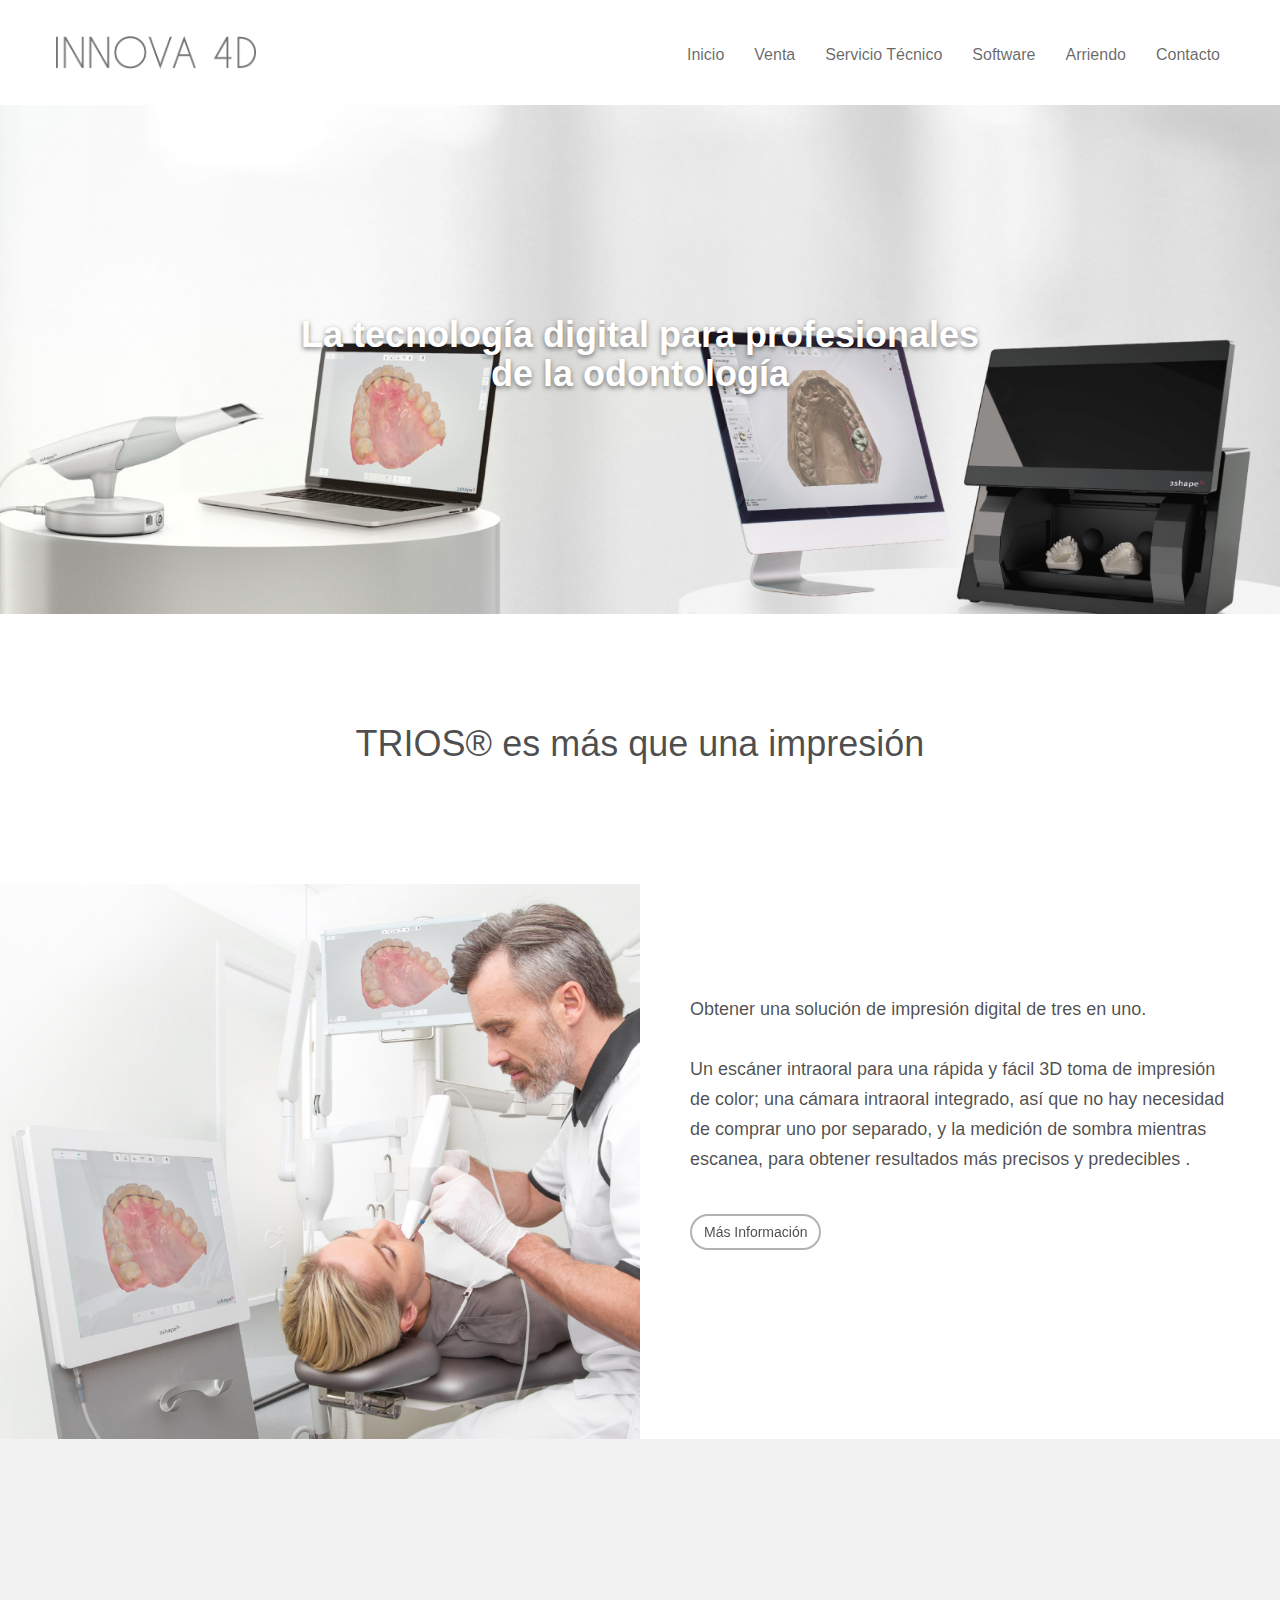
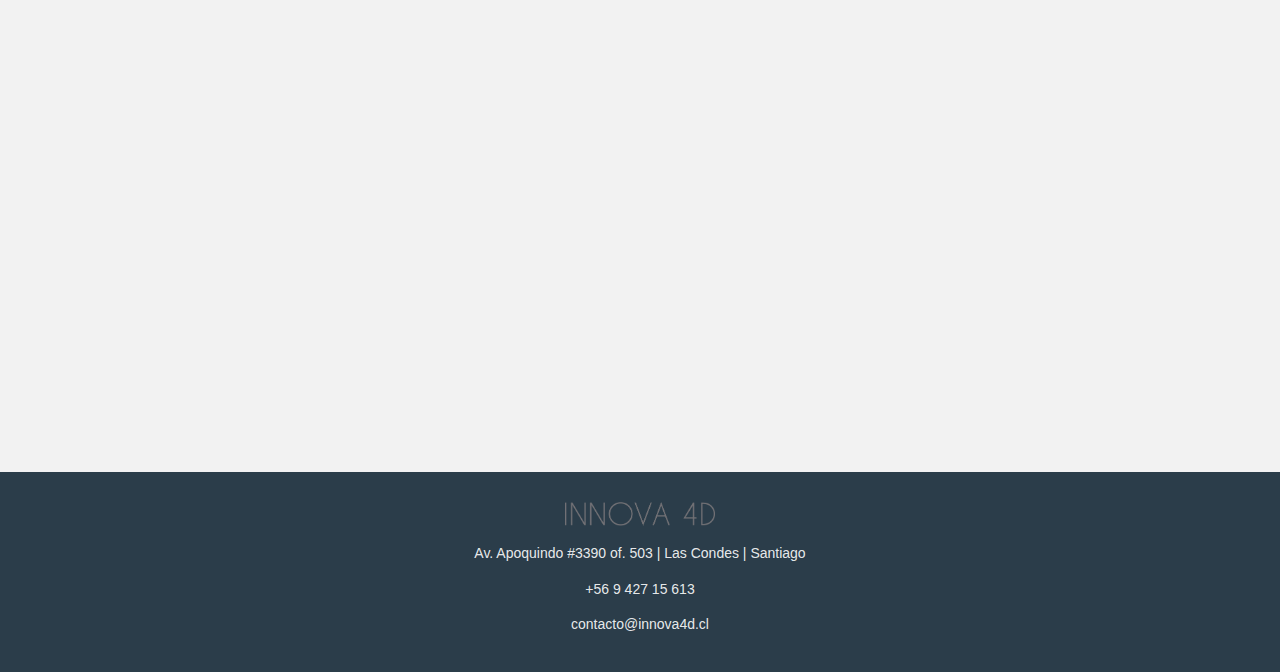
<file: index.html>
<!doctype html>
<html>
<head>
	<meta charset="utf-8">
<meta name="keywords" content="">
<meta name="description" content="">
<meta name="viewport" content="width=device-width, initial-scale=1, user-scalable=0">

<link rel="stylesheet" type="text/css" href="./css/bootstrap.min.css">
<link rel="stylesheet" type="text/css" href="style.css">

<link rel="apple-touch-icon" sizes="57x57" href="./favicons/apple-touch-icon-57x57.png">
<link rel="apple-touch-icon" sizes="60x60" href="./favicons/apple-touch-icon-60x60.png">
<link rel="apple-touch-icon" sizes="72x72" href="./favicons/apple-touch-icon-72x72.png">
<link rel="apple-touch-icon" sizes="76x76" href="./favicons/apple-touch-icon-76x76.png">
<link rel="apple-touch-icon" sizes="114x114" href="./favicons/apple-touch-icon-114x114.png">
<link rel="apple-touch-icon" sizes="120x120" href="./favicons/apple-touch-icon-120x120.png">
<link rel="apple-touch-icon" sizes="144x144" href="./favicons/apple-touch-icon-144x144.png">
<link rel="apple-touch-icon" sizes="152x152" href="./favicons/apple-touch-icon-152x152.png">
<link rel="apple-touch-icon" sizes="180x180" href="./favicons/apple-touch-icon-180x180.png">
<link rel="icon" type="image/png" href="./favicons/favicon-32x32.png" sizes="32x32">
<link rel="icon" type="image/png" href="./favicons/favicon-194x194.png" sizes="194x194">
<link rel="icon" type="image/png" href="./favicons/favicon-96x96.png" sizes="96x96">
<link rel="icon" type="image/png" href="./favicons/android-chrome-192x192.png" sizes="192x192">
<link rel="icon" type="image/png" href="./favicons/favicon-16x16.png" sizes="16x16">
<link rel="manifest" href="./favicons/manifest.json">
<link rel="mask-icon" href="./favicons/safari-pinned-tab.svg" color="#5bbad5">
<link rel="shortcut icon" href="./favicons/favicon.ico">
<meta name="msapplication-TileColor" content="#da532c">
<meta name="msapplication-TileImage" content="./favicons/mstile-144x144.png">
<meta name="msapplication-config" content="./favicons/browserconfig.xml">
<meta name="theme-color" content="#ffffff">

<script src="./js/jquery-2.1.0.min.js"></script>
<script src="./js/bootstrap.min.js"></script>
<script src="./js/blocs.min.js"></script>    <title>Inicio - Innova 4D</title>
</head>
<body>
<!-- Main container -->
<div class="page-container">
    
<!-- Navigation Bloc -->
	<div class="bloc l-bloc bgc-white" id="nav-bloc">
    <div class="container bloc-sm">
        <nav class="navbar row">
            <div class="navbar-header">
                <a class="navbar-brand" href="index.html"><img src="img/innova.png" alt="logo" width="200" /></a>
                <button id="nav-toggle" type="button" class="ui-navbar-toggle navbar-toggle" data-toggle="collapse" data-target=".navbar-1">
                    <span class="sr-only">NAV</span><span class="icon-bar"></span><span class="icon-bar"></span><span class="icon-bar"></span>
                </button>
            </div>
            <div class="collapse navbar-collapse navbar-1">
                <ul class="site-navigation nav navbar-nav">
                    <li>
                        <a href="index.html">Inicio</a>
                    </li>
                    <li>
                        <a href="venta.html">Venta</a>
                    </li>
                    <li>
                        <a href="servicio-tecnico.html">Servicio Técnico</a>
                    </li>
                    <li>
                        <a href="software.html">Software</a>
                    </li>
                    <li>
                        <a href="arriendo.html">Arriendo</a>
                    </li>
                    <li>
                        <a href="contacto.html">Contacto</a>
                    </li>
                </ul>
            </div>
        </nav>
    </div>
</div><!-- Navigation Bloc END -->

<!-- bloc-1 -->
<div class="bloc bgc-white bg-01-55-intro-f-00 d-bloc" id="bloc-1">
	<div class="container bloc-xxl">
		<div class="row">
			<div class="col-sm-12">
				<h1 class="mg-md text-center tc-white lg-shadow">
					<strong>La tecnología digital para profesionales<br /> de la odontología</strong>
				</h1>
			</div>
		</div>
	</div>
</div>
<!-- bloc-1 END -->

<!-- bloc-2 -->
<div class="bloc l-bloc bgc-white" id="bloc-2">
	<div class="container bloc-lg">
		<div class="row">
			<div class="col-sm-12">
				<h1 class="mg-md text-center">
					TRIOS® es más que una impresión
				</h1>
			</div>
		</div>
	</div>
</div>
<!-- bloc-2 END -->

<!-- Bloc Group -->
<div class='bloc-group'>

<!-- bloc-3 -->
<div class="bloc bgc-white bloc-tile-2 bg-Intro-A-02 d-bloc" id="bloc-3">
	<div class="container bloc-lg">
		<div class="row">
			<div class="col-sm-12">
				<span class="empty-column"></span>
			</div>
		</div>
	</div>
</div>
<!-- bloc-3 END -->

<!-- bloc-4 -->
<div class="bloc l-bloc bgc-white bloc-tile-2" id="bloc-4">
	<div class="container bloc-lg">
		<div class="row">
			<div class="col-sm-12">
				<h4 class="mg-lg">
					Obtener una solución de impresión digital de tres en uno.<br /><br />Un escáner intraoral para una rápida y fácil 3D toma de impresión de color; una cámara intraoral integrado, así que no hay necesidad de comprar uno por separado, y la medición de sombra mientras escanea, para obtener resultados más precisos y predecibles .
				</h4>
				<a href="http://www.3shape.com/" target="_blank" class="btn btn-wire btn-rd wire-btn-outer-space hvr-grow">Más Información</a>
			</div>
		</div>
	</div>
</div>
<!-- bloc-4 END -->
</div>
<!-- Bloc Group END -->

<!-- bloc-5 -->
<div class="bloc bgc-anti-flash-white l-bloc" id="bloc-5">
	<div class="container bloc-lg">
		<div class="row">
			<div class="col-xs-12 col-md-8 col-md-offset-2">
				<div class="embed-responsive embed-responsive-16by9">
					<iframe class="embed-responsive-item" src="https://www.youtube.com/embed/0rFdh7n8Whw" frameborder="0">
					</iframe>
				</div>
			</div>
		</div>
	</div>
</div>
<!-- bloc-5 END -->

<!-- Footer - bloc-17 -->
	<div class="bloc bgc-charcoal d-bloc" id="bloc-17">
    <div class="container bloc-sm">
        <div class="row">
            <div class="col-sm-12">
                <img src="img/innova.png" class="img-responsive center-block mg-md" width="150" />
                <h5 class="mg-md text-center">
                    Av. Apoquindo #3390 of. 503 | Las Condes | Santiago
                </h5>
                <h5 class="mg-md text-center">
                    +56 9 427 15 613
                </h5>
                <h5 class="mg-md text-center">
                    contacto@innova4d.cl
                </h5>
            </div>
        </div>
    </div>
</div><!-- Footer - bloc-17 END -->
</div>
<!-- Main container END -->

</body>
    
<!-- Google Analytics -->

<!-- Google Analytics END -->

</html>
</file>
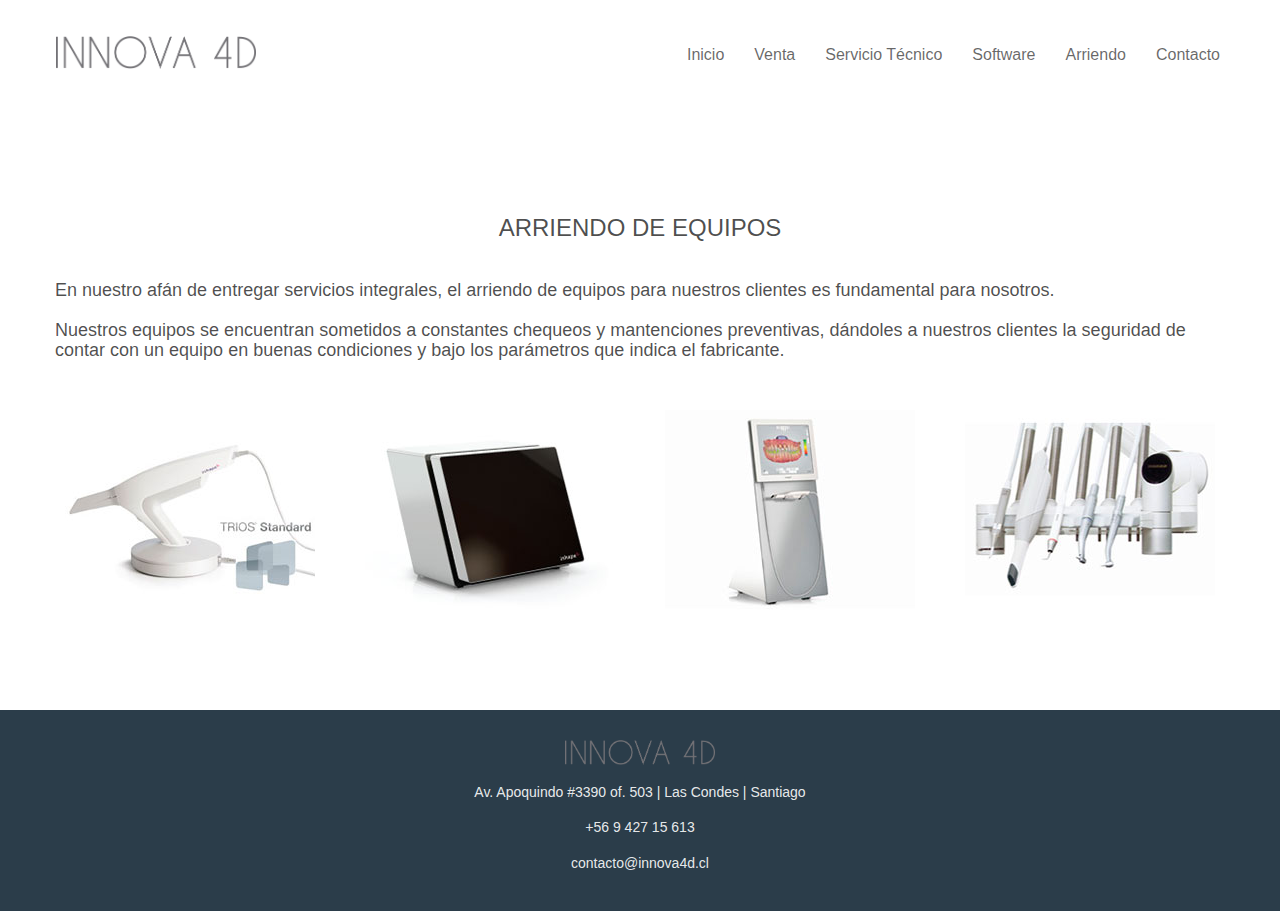
<file: arriendo.html>
<!doctype html>
<html>
<head>
    <meta charset="utf-8">
<meta name="keywords" content="">
<meta name="description" content="">
<meta name="viewport" content="width=device-width, initial-scale=1, user-scalable=0">

<link rel="stylesheet" type="text/css" href="./css/bootstrap.min.css">
<link rel="stylesheet" type="text/css" href="style.css">

<link rel="apple-touch-icon" sizes="57x57" href="./favicons/apple-touch-icon-57x57.png">
<link rel="apple-touch-icon" sizes="60x60" href="./favicons/apple-touch-icon-60x60.png">
<link rel="apple-touch-icon" sizes="72x72" href="./favicons/apple-touch-icon-72x72.png">
<link rel="apple-touch-icon" sizes="76x76" href="./favicons/apple-touch-icon-76x76.png">
<link rel="apple-touch-icon" sizes="114x114" href="./favicons/apple-touch-icon-114x114.png">
<link rel="apple-touch-icon" sizes="120x120" href="./favicons/apple-touch-icon-120x120.png">
<link rel="apple-touch-icon" sizes="144x144" href="./favicons/apple-touch-icon-144x144.png">
<link rel="apple-touch-icon" sizes="152x152" href="./favicons/apple-touch-icon-152x152.png">
<link rel="apple-touch-icon" sizes="180x180" href="./favicons/apple-touch-icon-180x180.png">
<link rel="icon" type="image/png" href="./favicons/favicon-32x32.png" sizes="32x32">
<link rel="icon" type="image/png" href="./favicons/favicon-194x194.png" sizes="194x194">
<link rel="icon" type="image/png" href="./favicons/favicon-96x96.png" sizes="96x96">
<link rel="icon" type="image/png" href="./favicons/android-chrome-192x192.png" sizes="192x192">
<link rel="icon" type="image/png" href="./favicons/favicon-16x16.png" sizes="16x16">
<link rel="manifest" href="./favicons/manifest.json">
<link rel="mask-icon" href="./favicons/safari-pinned-tab.svg" color="#5bbad5">
<link rel="shortcut icon" href="./favicons/favicon.ico">
<meta name="msapplication-TileColor" content="#da532c">
<meta name="msapplication-TileImage" content="./favicons/mstile-144x144.png">
<meta name="msapplication-config" content="./favicons/browserconfig.xml">
<meta name="theme-color" content="#ffffff">

<script src="./js/jquery-2.1.0.min.js"></script>
<script src="./js/bootstrap.min.js"></script>
<script src="./js/blocs.min.js"></script>    <title>Arriendo - Innova 4D</title>
</head>
<body>
<!-- Main container -->
<div class="page-container">
    
<!-- Navigation Bloc -->
	<div class="bloc l-bloc bgc-white" id="nav-bloc">
    <div class="container bloc-sm">
        <nav class="navbar row">
            <div class="navbar-header">
                <a class="navbar-brand" href="index.html"><img src="img/innova.png" alt="logo" width="200" /></a>
                <button id="nav-toggle" type="button" class="ui-navbar-toggle navbar-toggle" data-toggle="collapse" data-target=".navbar-1">
                    <span class="sr-only">NAV</span><span class="icon-bar"></span><span class="icon-bar"></span><span class="icon-bar"></span>
                </button>
            </div>
            <div class="collapse navbar-collapse navbar-1">
                <ul class="site-navigation nav navbar-nav">
                    <li>
                        <a href="index.html">Inicio</a>
                    </li>
                    <li>
                        <a href="venta.html">Venta</a>
                    </li>
                    <li>
                        <a href="servicio-tecnico.html">Servicio Técnico</a>
                    </li>
                    <li>
                        <a href="software.html">Software</a>
                    </li>
                    <li>
                        <a href="arriendo.html">Arriendo</a>
                    </li>
                    <li>
                        <a href="contacto.html">Contacto</a>
                    </li>
                </ul>
            </div>
        </nav>
    </div>
</div><!-- Navigation Bloc END -->

<!-- bloc-17 -->
<div class="bloc l-bloc bgc-white" id="bloc-17">
	<div class="container bloc-lg">
		<div class="row">
			<div class="col-sm-12">
				<h3 class="mg-lg text-center">
					ARRIENDO DE EQUIPOS
				</h3>
				<h4 class="mg-md text-left">
					En nuestro afán de entregar servicios integrales, el arriendo de equipos para nuestros clientes es fundamental para nosotros.<br /><br />
					Nuestros equipos se encuentran sometidos a constantes chequeos y mantenciones preventivas, dándoles a nuestros clientes la seguridad de contar con un equipo en buenas condiciones y bajo los parámetros que indica el fabricante.
				</h4>
			</div>
		</div>
		<div class="row voffset">
			<div class="col-sm-3">
				<img class="img-responsive center-block img-frame" src="img/arr_2.jpg" />
			</div>
			<div class="col-sm-3">
				<img class="img-responsive center-block img-frame" src="img/arr_1.jpg" />
			</div>
			<div class="col-sm-3">
				<img class="img-responsive center-block img-frame" src="img/arr_3.jpg" />
			</div>
			<div class="col-sm-3">
				<img class="img-responsive center-block img-frame" src="img/arr_4.jpg" />
			</div>
		</div>
	</div>
</div>
<!-- bloc-17 END -->

<!-- Footer - bloc-17 -->
	<div class="bloc bgc-charcoal d-bloc" id="bloc-17">
    <div class="container bloc-sm">
        <div class="row">
            <div class="col-sm-12">
                <img src="img/innova.png" class="img-responsive center-block mg-md" width="150" />
                <h5 class="mg-md text-center">
                    Av. Apoquindo #3390 of. 503 | Las Condes | Santiago
                </h5>
                <h5 class="mg-md text-center">
                    +56 9 427 15 613
                </h5>
                <h5 class="mg-md text-center">
                    contacto@innova4d.cl
                </h5>
            </div>
        </div>
    </div>
</div><!-- Footer - bloc-17 END -->
</div>
<!-- Main container END -->

</body>
    
<!-- Google Analytics -->

<!-- Google Analytics END -->

</html>
</file>
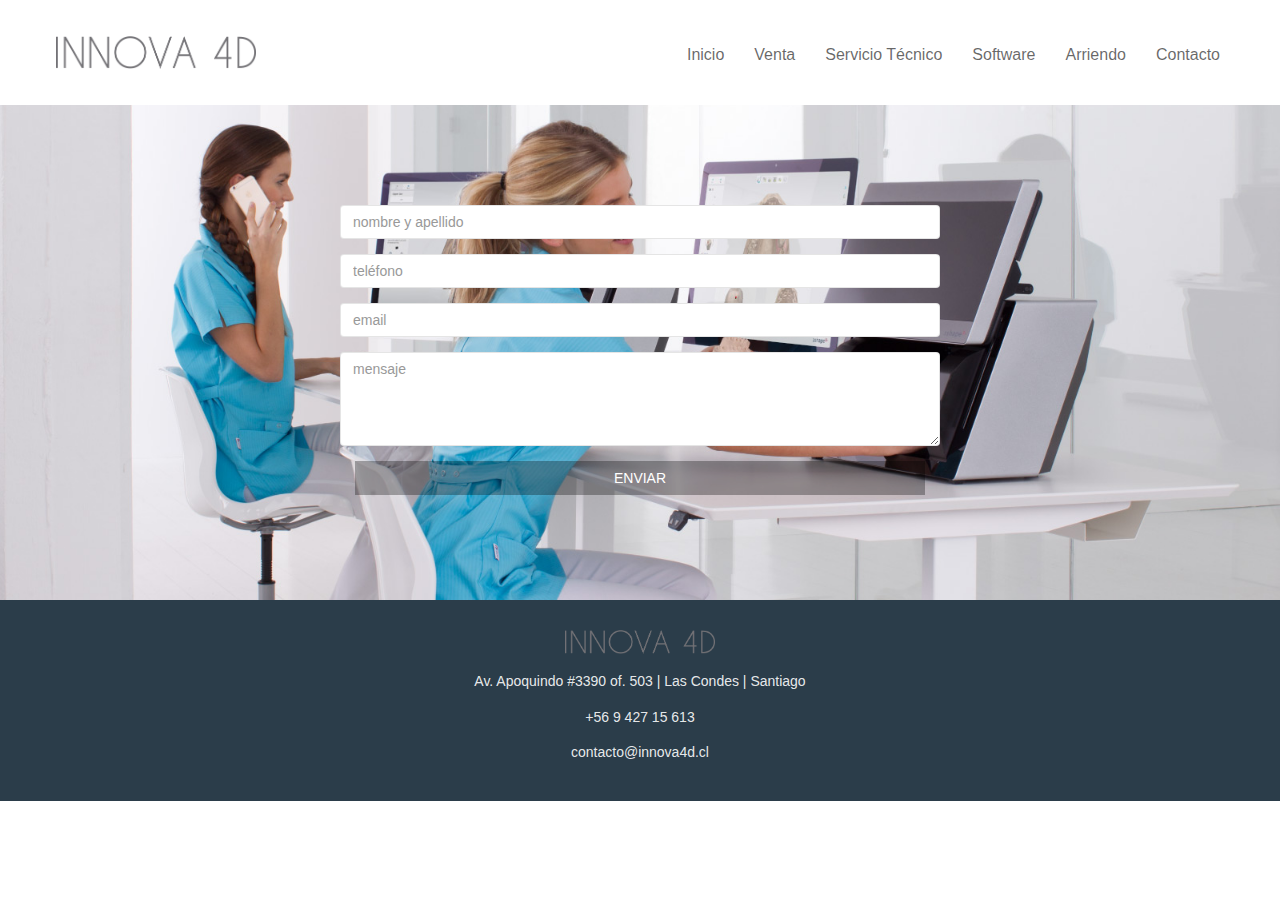
<file: contacto.html>
<!doctype html>
<html>
<head>
    <meta charset="utf-8">
    <meta name="keywords" content="">
    <meta name="description" content="">
    <meta name="viewport" content="width=device-width, initial-scale=1, user-scalable=0">

    <link rel="stylesheet" type="text/css" href="./css/bootstrap.min.css">
    <link rel="stylesheet" type="text/css" href="style.css">

    <link rel="apple-touch-icon" sizes="57x57" href="./favicons/apple-touch-icon-57x57.png">
    <link rel="apple-touch-icon" sizes="60x60" href="./favicons/apple-touch-icon-60x60.png">
    <link rel="apple-touch-icon" sizes="72x72" href="./favicons/apple-touch-icon-72x72.png">
    <link rel="apple-touch-icon" sizes="76x76" href="./favicons/apple-touch-icon-76x76.png">
    <link rel="apple-touch-icon" sizes="114x114" href="./favicons/apple-touch-icon-114x114.png">
    <link rel="apple-touch-icon" sizes="120x120" href="./favicons/apple-touch-icon-120x120.png">
    <link rel="apple-touch-icon" sizes="144x144" href="./favicons/apple-touch-icon-144x144.png">
    <link rel="apple-touch-icon" sizes="152x152" href="./favicons/apple-touch-icon-152x152.png">
    <link rel="apple-touch-icon" sizes="180x180" href="./favicons/apple-touch-icon-180x180.png">
    <link rel="icon" type="image/png" href="./favicons/favicon-32x32.png" sizes="32x32">
    <link rel="icon" type="image/png" href="./favicons/favicon-194x194.png" sizes="194x194">
    <link rel="icon" type="image/png" href="./favicons/favicon-96x96.png" sizes="96x96">
    <link rel="icon" type="image/png" href="./favicons/android-chrome-192x192.png" sizes="192x192">
    <link rel="icon" type="image/png" href="./favicons/favicon-16x16.png" sizes="16x16">
    <link rel="manifest" href="./favicons/manifest.json">
    <link rel="mask-icon" href="./favicons/safari-pinned-tab.svg" color="#5bbad5">
    <link rel="shortcut icon" href="./favicons/favicon.ico">
    <meta name="msapplication-TileColor" content="#da532c">
    <meta name="msapplication-TileImage" content="./favicons/mstile-144x144.png">
    <meta name="msapplication-config" content="./favicons/browserconfig.xml">
    <meta name="theme-color" content="#ffffff">

    <script src="./js/jquery-2.1.0.min.js"></script>
    <script src="./js/bootstrap.min.js"></script>
    <script src="./js/blocs.min.js"></script>
    <title>Contacto - Innova 4D</title>
</head>
<body>
<!-- Main container -->
<div class="page-container">

    <!-- Navigation Bloc -->
    <div class="bloc l-bloc bgc-white" id="nav-bloc">
        <div class="container bloc-sm">
            <nav class="navbar row">
                <div class="navbar-header">
                    <a class="navbar-brand" href="index.html"><img src="img/innova.png" alt="logo" width="200"/></a>
                    <button id="nav-toggle" type="button" class="ui-navbar-toggle navbar-toggle" data-toggle="collapse"
                            data-target=".navbar-1">
                        <span class="sr-only">NAV</span><span class="icon-bar"></span><span
                            class="icon-bar"></span><span class="icon-bar"></span>
                    </button>
                </div>
                <div class="collapse navbar-collapse navbar-1">
                    <ul class="site-navigation nav navbar-nav">
                        <li>
                            <a href="index.html">Inicio</a>
                        </li>
                        <li>
                            <a href="venta.html">Venta</a>
                        </li>
                        <li>
                            <a href="servicio-tecnico.html">Servicio Técnico</a>
                        </li>
                        <li>
                            <a href="software.html">Software</a>
                        </li>
                        <li>
                            <a href="arriendo.html">Arriendo</a>
                        </li>
                        <li>
                            <a href="contacto.html">Contacto</a>
                        </li>
                    </ul>
                </div>
            </nav>
        </div>
    </div><!-- Navigation Bloc END -->

    <!-- bloc-16 -->
    <div class="bloc bgc-white bg-Intro-D-05 d-bloc" id="bloc-16">
        <div class="container bloc-lg">
            <div class="row">
                <div class="col-sm-12 col-md-6 col-md-offset-3">
                    <form id="form-1" class="form-horizontal" name="commentform" method="post" action="contacto.php">
                        <div class="form-group">

                            <input id="nombre" name="nombre" class="form-control" required placeholder="nombre y apellido"/>
                        </div>
                        <div class="form-group">

                            <input id="telefono" name="telefono" class="form-control" required placeholder="teléfono "/>
                        </div>
                        <div class="form-group">

                            <input id="email" name="email" class="form-control" type="email" required placeholder="email"/>
                        </div>
                        <div class="form-group">

                            <textarea id="mensaje" name="mensaje" class="form-control" rows="4" cols="50" required
                                      placeholder="mensaje"></textarea>
                        </div>
                        <button id="send_btn" class="bloc-button btn btn-d btn-block btn-sq" type="submit">
                            ENVIAR
                        </button>
                    </form>
                </div>
            </div>
        </div>
    </div>
    <!-- bloc-16 END -->

    <!-- Footer - bloc-17 -->
    <div class="bloc bgc-charcoal d-bloc" id="bloc-17">
        <div class="container bloc-sm">
            <div class="row">
                <div class="col-sm-12">
                    <img src="img/innova.png" class="img-responsive center-block mg-md" width="150"/>
                    <h5 class="mg-md text-center">
                        Av. Apoquindo #3390 of. 503 | Las Condes | Santiago
                    </h5>
                    <h5 class="mg-md text-center">
                        +56 9 427 15 613
                    </h5>
                    <h5 class="mg-md text-center">
                        contacto@innova4d.cl
                    </h5>
                </div>
            </div>
        </div>
    </div><!-- Footer - bloc-17 END -->
</div>
<!-- Main container END -->

</body>
<script>
    $('#send_btn').popover({content: 'Gracias'},'click');
</script>

<!-- Google Analytics -->

<!-- Google Analytics END -->

</html>
</file>
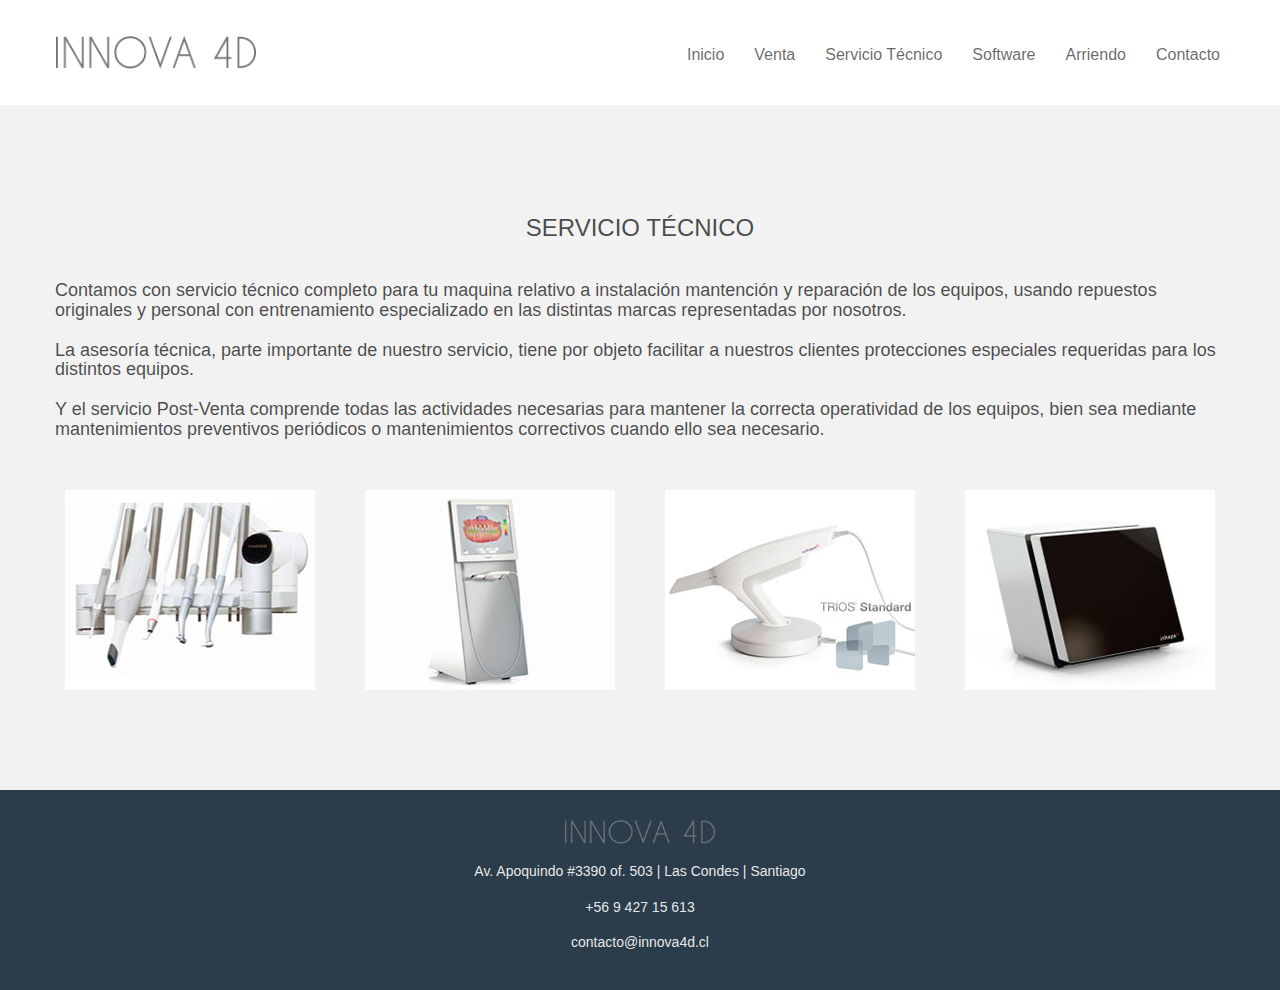
<file: servicio-tecnico.html>
<!doctype html>
<html>
<head>
    <meta charset="utf-8">
<meta name="keywords" content="">
<meta name="description" content="">
<meta name="viewport" content="width=device-width, initial-scale=1, user-scalable=0">

<link rel="stylesheet" type="text/css" href="./css/bootstrap.min.css">
<link rel="stylesheet" type="text/css" href="style.css">

<link rel="apple-touch-icon" sizes="57x57" href="./favicons/apple-touch-icon-57x57.png">
<link rel="apple-touch-icon" sizes="60x60" href="./favicons/apple-touch-icon-60x60.png">
<link rel="apple-touch-icon" sizes="72x72" href="./favicons/apple-touch-icon-72x72.png">
<link rel="apple-touch-icon" sizes="76x76" href="./favicons/apple-touch-icon-76x76.png">
<link rel="apple-touch-icon" sizes="114x114" href="./favicons/apple-touch-icon-114x114.png">
<link rel="apple-touch-icon" sizes="120x120" href="./favicons/apple-touch-icon-120x120.png">
<link rel="apple-touch-icon" sizes="144x144" href="./favicons/apple-touch-icon-144x144.png">
<link rel="apple-touch-icon" sizes="152x152" href="./favicons/apple-touch-icon-152x152.png">
<link rel="apple-touch-icon" sizes="180x180" href="./favicons/apple-touch-icon-180x180.png">
<link rel="icon" type="image/png" href="./favicons/favicon-32x32.png" sizes="32x32">
<link rel="icon" type="image/png" href="./favicons/favicon-194x194.png" sizes="194x194">
<link rel="icon" type="image/png" href="./favicons/favicon-96x96.png" sizes="96x96">
<link rel="icon" type="image/png" href="./favicons/android-chrome-192x192.png" sizes="192x192">
<link rel="icon" type="image/png" href="./favicons/favicon-16x16.png" sizes="16x16">
<link rel="manifest" href="./favicons/manifest.json">
<link rel="mask-icon" href="./favicons/safari-pinned-tab.svg" color="#5bbad5">
<link rel="shortcut icon" href="./favicons/favicon.ico">
<meta name="msapplication-TileColor" content="#da532c">
<meta name="msapplication-TileImage" content="./favicons/mstile-144x144.png">
<meta name="msapplication-config" content="./favicons/browserconfig.xml">
<meta name="theme-color" content="#ffffff">

<script src="./js/jquery-2.1.0.min.js"></script>
<script src="./js/bootstrap.min.js"></script>
<script src="./js/blocs.min.js"></script>    
    <title>Servicio Técnico - Innova 4D</title>
</head>
<body>
<!-- Main container -->
<div class="page-container">
    
<!-- Navigation Bloc -->
	<div class="bloc l-bloc bgc-white" id="nav-bloc">
    <div class="container bloc-sm">
        <nav class="navbar row">
            <div class="navbar-header">
                <a class="navbar-brand" href="index.html"><img src="img/innova.png" alt="logo" width="200" /></a>
                <button id="nav-toggle" type="button" class="ui-navbar-toggle navbar-toggle" data-toggle="collapse" data-target=".navbar-1">
                    <span class="sr-only">NAV</span><span class="icon-bar"></span><span class="icon-bar"></span><span class="icon-bar"></span>
                </button>
            </div>
            <div class="collapse navbar-collapse navbar-1">
                <ul class="site-navigation nav navbar-nav">
                    <li>
                        <a href="index.html">Inicio</a>
                    </li>
                    <li>
                        <a href="venta.html">Venta</a>
                    </li>
                    <li>
                        <a href="servicio-tecnico.html">Servicio Técnico</a>
                    </li>
                    <li>
                        <a href="software.html">Software</a>
                    </li>
                    <li>
                        <a href="arriendo.html">Arriendo</a>
                    </li>
                    <li>
                        <a href="contacto.html">Contacto</a>
                    </li>
                </ul>
            </div>
        </nav>
    </div>
</div><!-- Navigation Bloc END -->

<!-- bloc-11 -->
<div class="bloc l-bloc bgc-anti-flash-white" id="bloc-11">
	<div class="container bloc-lg">
		<div class="row">
			<div class="col-sm-12">
				<h3 class="mg-lg text-center">
					SERVICIO TÉCNICO
				</h3>
				<h4 class="mg-md">
					Contamos con servicio técnico completo para tu maquina relativo a instalación mantención y reparación de los equipos, usando repuestos originales y personal con entrenamiento especializado en las distintas marcas representadas por nosotros.<br /><br />
					La asesoría técnica, parte importante de nuestro servicio, tiene por objeto facilitar a nuestros clientes protecciones especiales requeridas para los distintos equipos.<br /><br />
					Y el servicio Post-Venta comprende todas las actividades necesarias para mantener la correcta operatividad de los equipos, bien sea mediante mantenimientos preventivos periódicos o mantenimientos correctivos cuando ello sea necesario.
				</h4>
			</div>
		</div>
		<div class="row voffset">
			<div class="col-sm-3">
				<img class="img-responsive center-block img-frame" src="img/arr_4.jpg" />
			</div>
			<div class="col-sm-3">
				<img class="img-responsive center-block img-frame" src="img/arr_3.jpg" />
			</div>
			<div class="col-sm-3">
				<img class="img-responsive center-block img-frame" src="img/arr_2.jpg" />
			</div>
			<div class="col-sm-3">
				<img class="img-responsive center-block img-frame" src="img/arr_1.jpg" />
			</div>
		</div>
	</div>
</div>
<!-- bloc-11 END -->

<!-- Footer - bloc-17 -->
	<div class="bloc bgc-charcoal d-bloc" id="bloc-17">
    <div class="container bloc-sm">
        <div class="row">
            <div class="col-sm-12">
                <img src="img/innova.png" class="img-responsive center-block mg-md" width="150" />
                <h5 class="mg-md text-center">
                    Av. Apoquindo #3390 of. 503 | Las Condes | Santiago
                </h5>
                <h5 class="mg-md text-center">
                    +56 9 427 15 613
                </h5>
                <h5 class="mg-md text-center">
                    contacto@innova4d.cl
                </h5>
            </div>
        </div>
    </div>
</div><!-- Footer - bloc-17 END -->
</div>
<!-- Main container END -->

</body>
    
<!-- Google Analytics -->

<!-- Google Analytics END -->

</html>
</file>
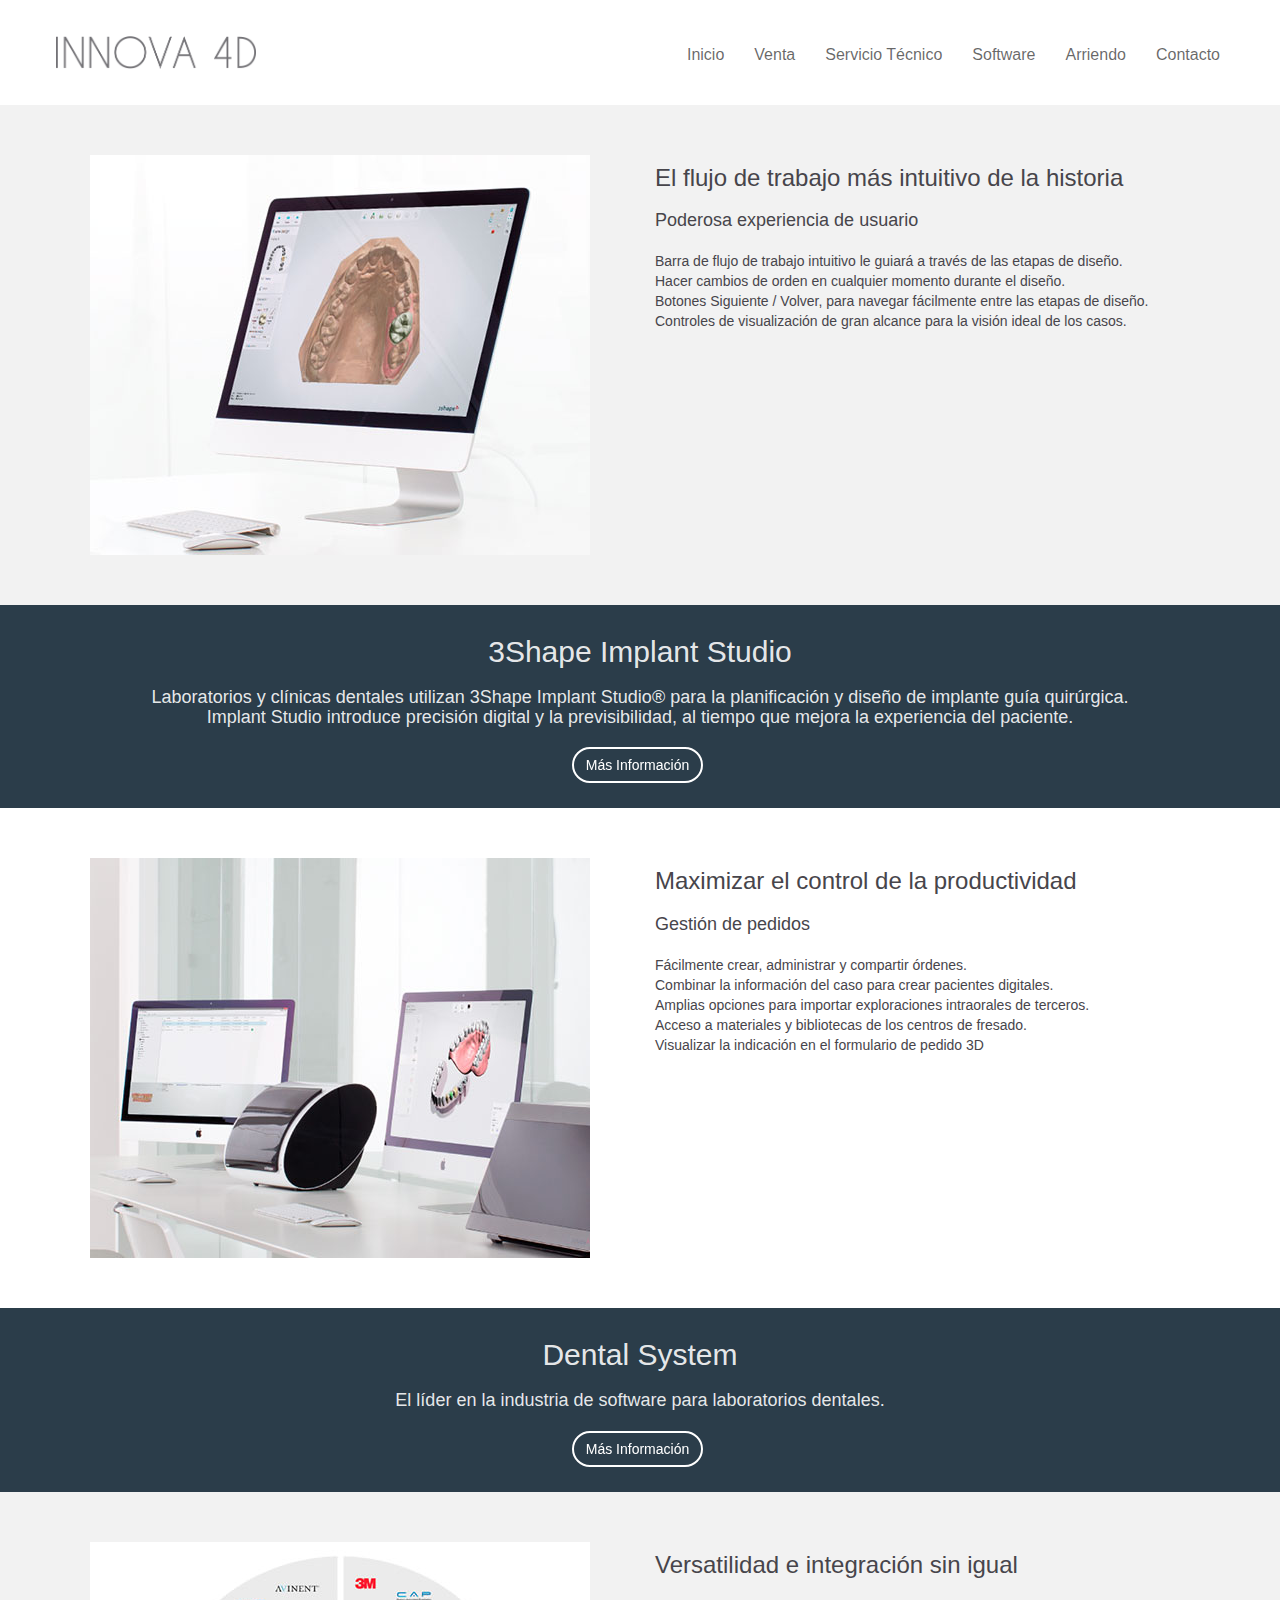
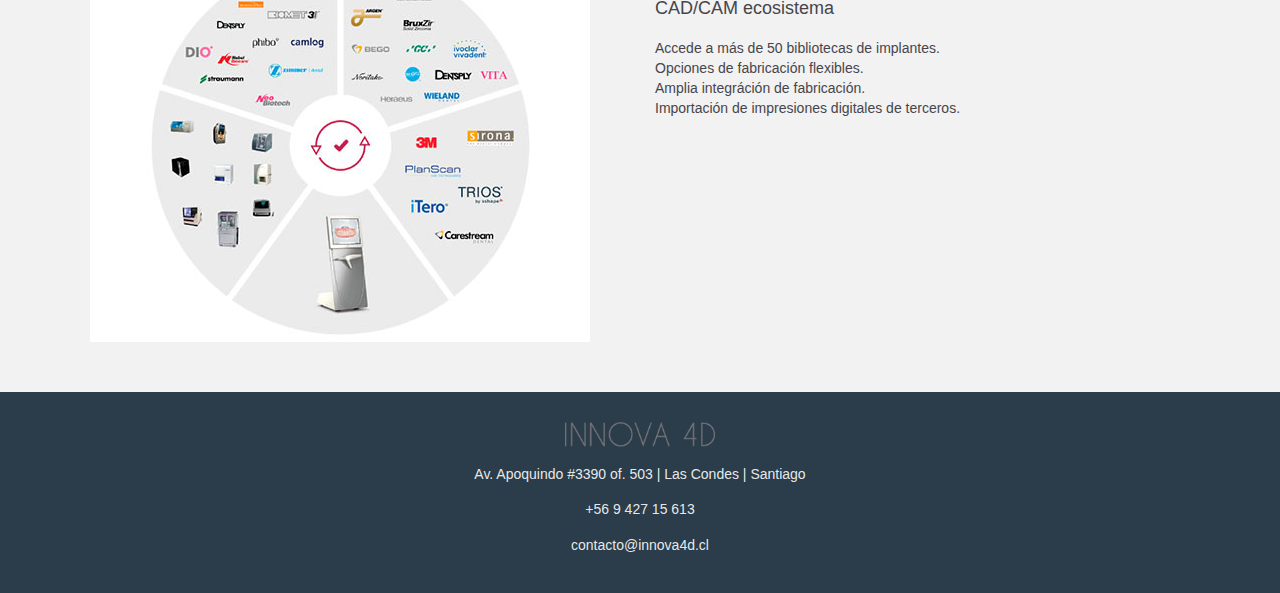
<file: software.html>
<!doctype html>
<html>
<head>
    <meta charset="utf-8">
<meta name="keywords" content="">
<meta name="description" content="">
<meta name="viewport" content="width=device-width, initial-scale=1, user-scalable=0">

<link rel="stylesheet" type="text/css" href="./css/bootstrap.min.css">
<link rel="stylesheet" type="text/css" href="style.css">

<link rel="apple-touch-icon" sizes="57x57" href="./favicons/apple-touch-icon-57x57.png">
<link rel="apple-touch-icon" sizes="60x60" href="./favicons/apple-touch-icon-60x60.png">
<link rel="apple-touch-icon" sizes="72x72" href="./favicons/apple-touch-icon-72x72.png">
<link rel="apple-touch-icon" sizes="76x76" href="./favicons/apple-touch-icon-76x76.png">
<link rel="apple-touch-icon" sizes="114x114" href="./favicons/apple-touch-icon-114x114.png">
<link rel="apple-touch-icon" sizes="120x120" href="./favicons/apple-touch-icon-120x120.png">
<link rel="apple-touch-icon" sizes="144x144" href="./favicons/apple-touch-icon-144x144.png">
<link rel="apple-touch-icon" sizes="152x152" href="./favicons/apple-touch-icon-152x152.png">
<link rel="apple-touch-icon" sizes="180x180" href="./favicons/apple-touch-icon-180x180.png">
<link rel="icon" type="image/png" href="./favicons/favicon-32x32.png" sizes="32x32">
<link rel="icon" type="image/png" href="./favicons/favicon-194x194.png" sizes="194x194">
<link rel="icon" type="image/png" href="./favicons/favicon-96x96.png" sizes="96x96">
<link rel="icon" type="image/png" href="./favicons/android-chrome-192x192.png" sizes="192x192">
<link rel="icon" type="image/png" href="./favicons/favicon-16x16.png" sizes="16x16">
<link rel="manifest" href="./favicons/manifest.json">
<link rel="mask-icon" href="./favicons/safari-pinned-tab.svg" color="#5bbad5">
<link rel="shortcut icon" href="./favicons/favicon.ico">
<meta name="msapplication-TileColor" content="#da532c">
<meta name="msapplication-TileImage" content="./favicons/mstile-144x144.png">
<meta name="msapplication-config" content="./favicons/browserconfig.xml">
<meta name="theme-color" content="#ffffff">

<script src="./js/jquery-2.1.0.min.js"></script>
<script src="./js/bootstrap.min.js"></script>
<script src="./js/blocs.min.js"></script>    <title>Software - Innova 4D</title>
</head>
<body>
<!-- Main container -->
<div class="page-container">
    
<!-- Navigation Bloc -->
	<div class="bloc l-bloc bgc-white" id="nav-bloc">
    <div class="container bloc-sm">
        <nav class="navbar row">
            <div class="navbar-header">
                <a class="navbar-brand" href="index.html"><img src="img/innova.png" alt="logo" width="200" /></a>
                <button id="nav-toggle" type="button" class="ui-navbar-toggle navbar-toggle" data-toggle="collapse" data-target=".navbar-1">
                    <span class="sr-only">NAV</span><span class="icon-bar"></span><span class="icon-bar"></span><span class="icon-bar"></span>
                </button>
            </div>
            <div class="collapse navbar-collapse navbar-1">
                <ul class="site-navigation nav navbar-nav">
                    <li>
                        <a href="index.html">Inicio</a>
                    </li>
                    <li>
                        <a href="venta.html">Venta</a>
                    </li>
                    <li>
                        <a href="servicio-tecnico.html">Servicio Técnico</a>
                    </li>
                    <li>
                        <a href="software.html">Software</a>
                    </li>
                    <li>
                        <a href="arriendo.html">Arriendo</a>
                    </li>
                    <li>
                        <a href="contacto.html">Contacto</a>
                    </li>
                </ul>
            </div>
        </nav>
    </div>
</div><!-- Navigation Bloc END -->

<!-- bloc-11 -->
<div class="bloc bgc-anti-flash-white d-bloc tc-outer-space" id="bloc-11">
	<div class="container bloc-md">
		<div class="row">
			<div class="col-sm-6">
				<img src="img/software_1.jpg" class="img-responsive center-block" width="500" />
			</div>
			<div class="col-sm-6">
				<h3 class="mg-md tc-outer-space">
					El flujo de trabajo más intuitivo de la historia
				</h3>
				<h4 class="mg-md tc-outer-space">
					Poderosa experiencia de usuario
				</h4>
				<p>
					Barra de flujo de trabajo intuitivo le guiará a través de las etapas de diseño.<br />Hacer cambios de orden en cualquier momento durante el diseño.<br />Botones Siguiente / Volver, para navegar fácilmente entre las etapas de diseño.<br />Controles de visualización de gran alcance para la visión ideal de los casos.<br />
				</p>
				
			</div>
		</div>
	</div>
</div>
<!-- bloc-11 END -->

<!-- bloc-12 -->
<div class="bloc bgc-charcoal d-bloc" id="bloc-12">
	<div class="container bloc-sm">
		<div class="row">
			<div class="col-sm-12">
				<h2 class="mg-md text-center">
					3Shape Implant Studio
				</h2>
				<h4 class="mg-md text-center">
					Laboratorios y clínicas dentales utilizan 3Shape Implant Studio® para la planificación y diseño de implante guía quirúrgica.<br />Implant Studio introduce precisión digital y la previsibilidad, al tiempo que mejora la experiencia del paciente.
				</h4>
				<div class="text-center">
					<a href="http://www.3shape.com/new+products/implant+studio/cad+software" target="_blank" class="btn btn-wire btn-rd wire-btn-outer-space hvr-grow">Más Información</a>
				</div>
			</div>
		</div>
	</div>
</div>
<!-- bloc-12 END -->

<!-- bloc-13 -->
<div class="bloc l-bloc bgc-white tc-outer-space" id="bloc-13">
	<div class="container bloc-md">
		<div class="row">
			<div class="col-sm-6">
				<img src="img/software_2.jpg" class="img-responsive center-block" width="500" />
			</div>
			<div class="col-sm-6">
				<h3 class="mg-md tc-outer-space">
					Maximizar el control de la productividad
				</h3>
				<h4 class="mg-md tc-outer-space">
					Gestión de pedidos
				</h4>
				<p>
					Fácilmente crear, administrar y compartir órdenes.<br />Combinar la información del caso para crear pacientes digitales.<br />Amplias opciones para importar exploraciones intraorales de terceros.<br />Acceso a materiales y bibliotecas de los centros de fresado.<br />Visualizar la indicación en el formulario de pedido 3D
				</p>
			</div>
		</div>
	</div>
</div>
<!-- bloc-13 END -->

<!-- bloc-14 -->
<div class="bloc bgc-charcoal d-bloc" id="bloc-14">
	<div class="container bloc-sm">
		<div class="row">
			<div class="col-sm-12">
				<h2 class="mg-md text-center">
					Dental System
				</h2>
				<h4 class="mg-md text-center">
					El líder en la industria de software para laboratorios dentales.
				</h4>
				<div class="text-center">
					<a href="http://www.3shape.com/new+products/dental+labs/cad+software" target="_blank" class="btn btn-wire btn-rd wire-btn-outer-space hvr-grow">Más Información</a>
				</div>
			</div>
		</div>
	</div>
</div>
<!-- bloc-14 END -->

<!-- bloc-15 -->
<div class="bloc bgc-anti-flash-white l-bloc tc-outer-space" id="bloc-15">
	<div class="container bloc-md">
		<div class="row">
			<div class="col-sm-6">
				<img src="img/software_3.jpg" class="img-responsive center-block" width="500" />
			</div>
			<div class="col-sm-6">
				<h3 class="mg-md tc-outer-space">
					Versatilidad e integración sin igual
				</h3>
				<h4 class="mg-md tc-outer-space">
					CAD/CAM ecosistema
				</h4>
				<p>
					Accede a más de 50 bibliotecas de implantes.<br />Opciones de fabricación flexibles.<br />Amplia integráción de fabricación.<br />Importación de impresiones digitales de terceros.
				</p>
			</div>
		</div>
	</div>
</div>
<!-- bloc-15 END -->

<!-- Footer - bloc-17 -->
	<div class="bloc bgc-charcoal d-bloc" id="bloc-17">
    <div class="container bloc-sm">
        <div class="row">
            <div class="col-sm-12">
                <img src="img/innova.png" class="img-responsive center-block mg-md" width="150" />
                <h5 class="mg-md text-center">
                    Av. Apoquindo #3390 of. 503 | Las Condes | Santiago
                </h5>
                <h5 class="mg-md text-center">
                    +56 9 427 15 613
                </h5>
                <h5 class="mg-md text-center">
                    contacto@innova4d.cl
                </h5>
            </div>
        </div>
    </div>
</div><!-- Footer - bloc-17 END -->
</div>
<!-- Main container END -->

</body>
    
<!-- Google Analytics -->

<!-- Google Analytics END -->

</html>
</file>
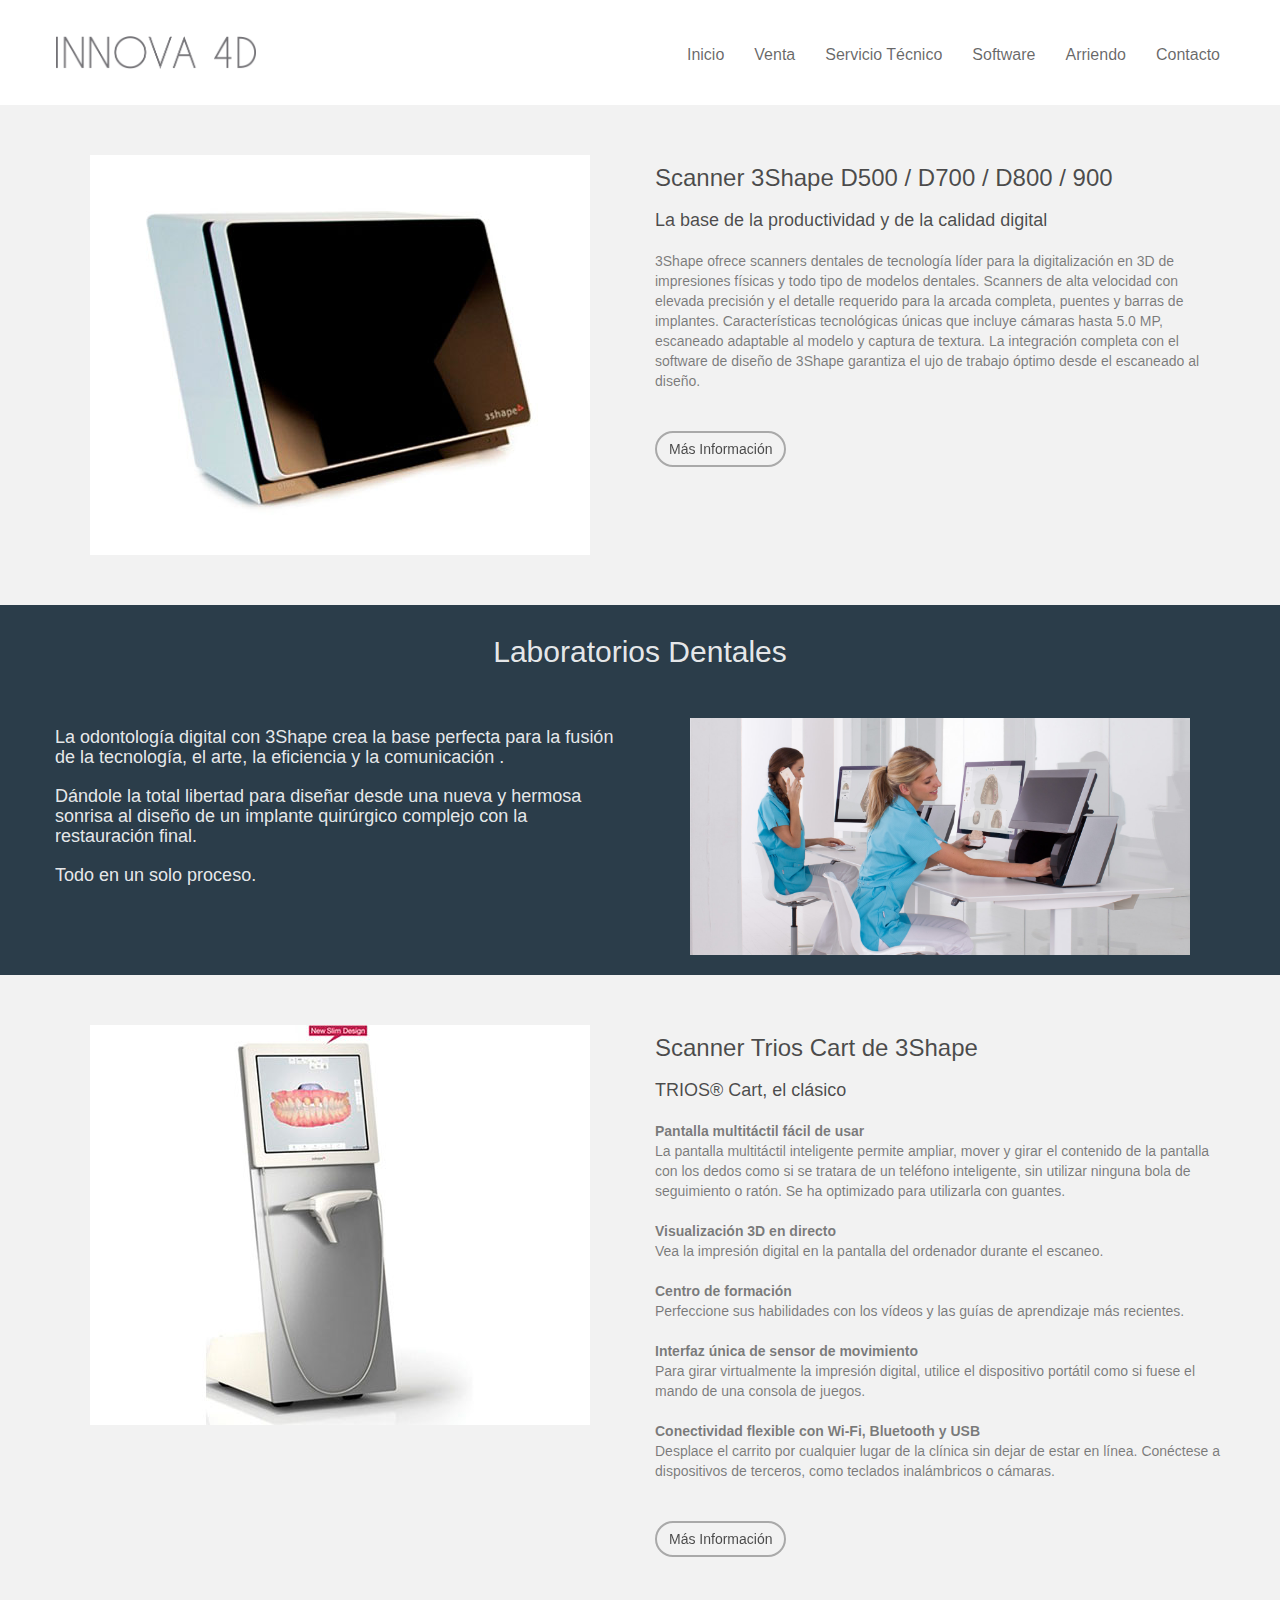
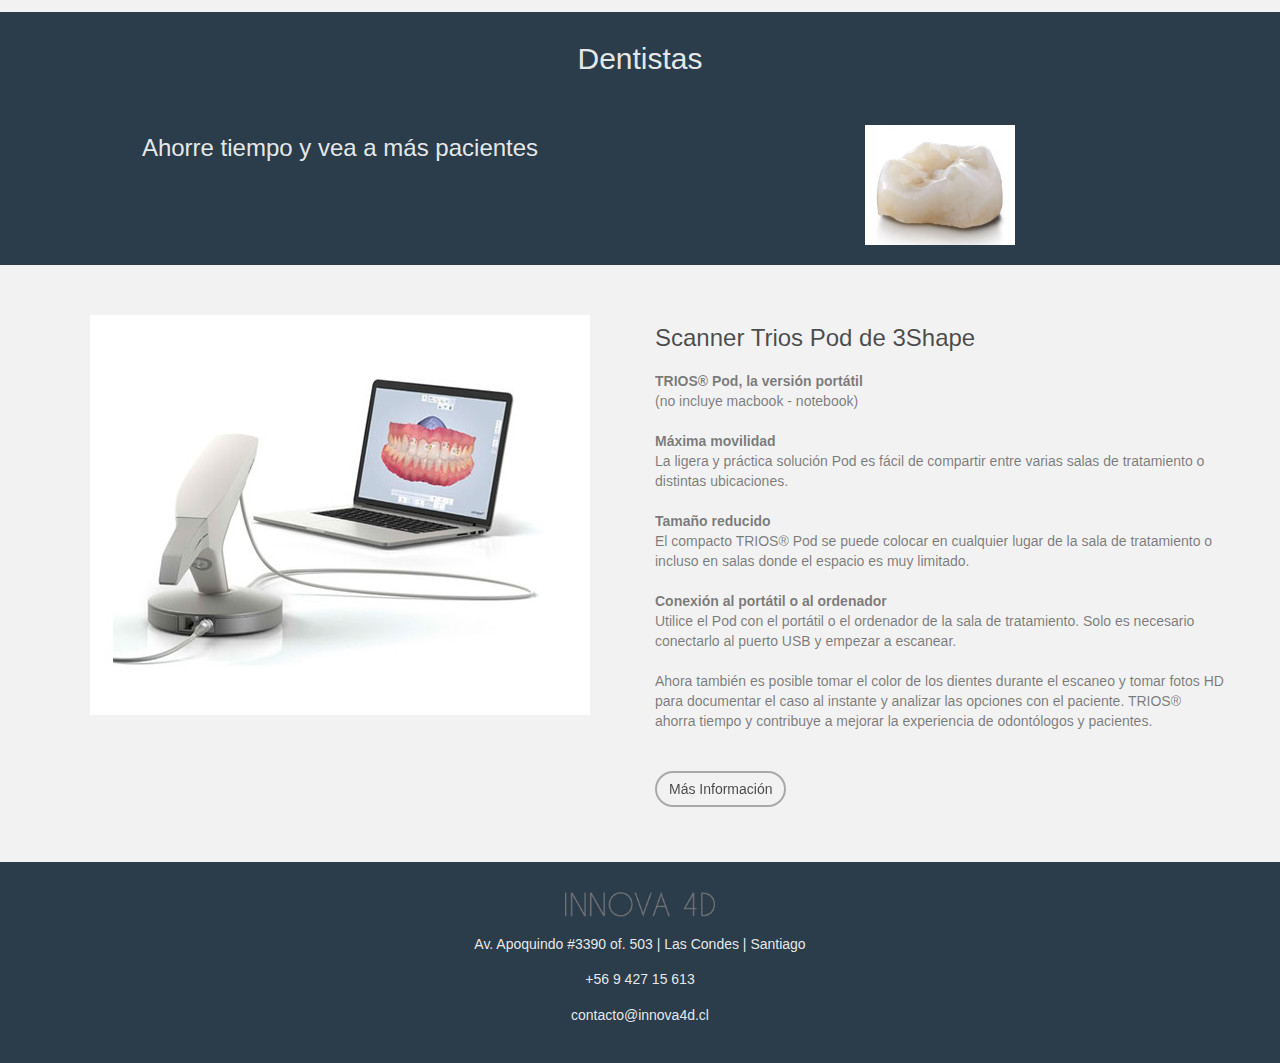
<file: venta.html>
<!doctype html>
<html>
<head>
    <meta charset="utf-8">
<meta name="keywords" content="">
<meta name="description" content="">
<meta name="viewport" content="width=device-width, initial-scale=1, user-scalable=0">

<link rel="stylesheet" type="text/css" href="./css/bootstrap.min.css">
<link rel="stylesheet" type="text/css" href="style.css">

<link rel="apple-touch-icon" sizes="57x57" href="./favicons/apple-touch-icon-57x57.png">
<link rel="apple-touch-icon" sizes="60x60" href="./favicons/apple-touch-icon-60x60.png">
<link rel="apple-touch-icon" sizes="72x72" href="./favicons/apple-touch-icon-72x72.png">
<link rel="apple-touch-icon" sizes="76x76" href="./favicons/apple-touch-icon-76x76.png">
<link rel="apple-touch-icon" sizes="114x114" href="./favicons/apple-touch-icon-114x114.png">
<link rel="apple-touch-icon" sizes="120x120" href="./favicons/apple-touch-icon-120x120.png">
<link rel="apple-touch-icon" sizes="144x144" href="./favicons/apple-touch-icon-144x144.png">
<link rel="apple-touch-icon" sizes="152x152" href="./favicons/apple-touch-icon-152x152.png">
<link rel="apple-touch-icon" sizes="180x180" href="./favicons/apple-touch-icon-180x180.png">
<link rel="icon" type="image/png" href="./favicons/favicon-32x32.png" sizes="32x32">
<link rel="icon" type="image/png" href="./favicons/favicon-194x194.png" sizes="194x194">
<link rel="icon" type="image/png" href="./favicons/favicon-96x96.png" sizes="96x96">
<link rel="icon" type="image/png" href="./favicons/android-chrome-192x192.png" sizes="192x192">
<link rel="icon" type="image/png" href="./favicons/favicon-16x16.png" sizes="16x16">
<link rel="manifest" href="./favicons/manifest.json">
<link rel="mask-icon" href="./favicons/safari-pinned-tab.svg" color="#5bbad5">
<link rel="shortcut icon" href="./favicons/favicon.ico">
<meta name="msapplication-TileColor" content="#da532c">
<meta name="msapplication-TileImage" content="./favicons/mstile-144x144.png">
<meta name="msapplication-config" content="./favicons/browserconfig.xml">
<meta name="theme-color" content="#ffffff">

<script src="./js/jquery-2.1.0.min.js"></script>
<script src="./js/bootstrap.min.js"></script>
<script src="./js/blocs.min.js"></script>    <title>Venta - Innova 4D</title>
</head>
<body>
<!-- Main container -->
<div class="page-container">
    
<!-- Navigation Bloc -->
	<div class="bloc l-bloc bgc-white" id="nav-bloc">
    <div class="container bloc-sm">
        <nav class="navbar row">
            <div class="navbar-header">
                <a class="navbar-brand" href="index.html"><img src="img/innova.png" alt="logo" width="200" /></a>
                <button id="nav-toggle" type="button" class="ui-navbar-toggle navbar-toggle" data-toggle="collapse" data-target=".navbar-1">
                    <span class="sr-only">NAV</span><span class="icon-bar"></span><span class="icon-bar"></span><span class="icon-bar"></span>
                </button>
            </div>
            <div class="collapse navbar-collapse navbar-1">
                <ul class="site-navigation nav navbar-nav">
                    <li>
                        <a href="index.html">Inicio</a>
                    </li>
                    <li>
                        <a href="venta.html">Venta</a>
                    </li>
                    <li>
                        <a href="servicio-tecnico.html">Servicio Técnico</a>
                    </li>
                    <li>
                        <a href="software.html">Software</a>
                    </li>
                    <li>
                        <a href="arriendo.html">Arriendo</a>
                    </li>
                    <li>
                        <a href="contacto.html">Contacto</a>
                    </li>
                </ul>
            </div>
        </nav>
    </div>
</div><!-- Navigation Bloc END -->

<!-- bloc-6 -->
<div class="bloc bgc-anti-flash-white l-bloc" id="bloc-6">
	<div class="container bloc-md">
		<div class="row">
			<div class="col-sm-6">
				<img src="img/d500.jpg" class="img-responsive center-block" width="500" />
			</div>
			<div class="col-sm-6">
				<h3 class="mg-md">
					Scanner 3Shape D500 / D700 / D800 / 900
				</h3>
				<h4 class="mg-md">
					La base de la productividad y de la calidad digital
				</h4>
				<p class="mg-lg">
					3Shape ofrece scanners dentales de tecnología líder para la digitalización en 3D de impresiones físicas y todo tipo de modelos dentales. Scanners de alta velocidad con elevada precisión y el detalle requerido para la arcada completa, puentes y barras de implantes. Características tecnológicas únicas que incluye cámaras hasta 5.0 MP, escaneado adaptable al modelo y captura de textura. La integración completa con el software de diseño de 3Shape garantiza el ujo de trabajo óptimo desde el escaneado al diseño.
				</p>
				<a href="http://www.3shape.com/en/new+products/orthodontic+system/cad+software+lab+scanners" target="_blank" class="btn btn-wire btn-rd wire-btn-outer-space hvr-grow">Más Información</a>
			</div>
		</div>
	</div>
</div>
<!-- bloc-6 END -->

<!-- bloc-7 -->
<div class="bloc bgc-charcoal d-bloc" id="bloc-7">
	<div class="container bloc-sm">
		<div class="row">
			<div class="col-sm-12">
				<h2 class="mg-md text-center">
					Laboratorios Dentales
				</h2>
			</div>
		</div>
		<div class="row voffset">
			<div class="col-sm-6">
				<h4 class="mg-md">
					La odontología digital con 3Shape crea la base perfecta para la fusión de la tecnología, el arte, la eficiencia y la comunicación .<br /><br />Dándole la total libertad para diseñar desde una nueva y hermosa sonrisa al diseño de un implante quirúrgico complejo con la restauración final.<br /><br />Todo en un solo proceso.
				</h4>
			</div>
			<div class="col-sm-6">
				<img src="img/Intro-D-05.jpg" class="img-responsive center-block" width="500" />
			</div>
		</div>
	</div>
</div>
<!-- bloc-7 END -->

<!-- bloc-8 -->
<div class="bloc bgc-anti-flash-white l-bloc" id="bloc-8">
	<div class="container bloc-md">
		<div class="row">
			<div class="col-sm-6">
				<img src="img/cart.jpg" class="img-responsive center-block" width="500" />
			</div>
			<div class="col-sm-6">
				<h3 class="mg-md">
					Scanner Trios Cart de 3Shape
				</h3>
				<h4 class="mg-md">
					TRIOS® Cart, el clásico
				</h4>
				<p class="mg-lg">
					<strong>Pantalla multitáctil fácil de usar</strong><br />La pantalla multitáctil inteligente permite ampliar, mover y girar el contenido de la pantalla con los dedos como si se tratara de un teléfono inteligente, sin utilizar ninguna bola de seguimiento o ratón. Se ha optimizado para utilizarla con guantes.<br /><br /><strong>Visualización 3D en directo</strong><br />Vea la impresión digital en la pantalla del ordenador durante el escaneo.<br /><br /><strong>Centro de formación</strong><br />Perfeccione sus habilidades con los vídeos y las guías de aprendizaje más recientes.<br /><br /><strong>Interfaz única de sensor de movimiento</strong><br />Para girar virtualmente la impresión digital, utilice el dispositivo portátil como si fuese el mando de una consola de juegos.<br /><br /><strong>Conectividad flexible con Wi-Fi, Bluetooth y USB</strong><br />Desplace el carrito por cualquier lugar de la clínica sin dejar de estar en línea. Conéctese a dispositivos de terceros, como teclados inalámbricos o cámaras.
				</p>
				<a href="http://www.3shape.com/new+products/orthodontic+system/intraoral+scanner+orthodontics+software" target="_blank" class="btn btn-wire btn-rd wire-btn-outer-space hvr-grow">Más Información</a>
			</div>
		</div>
	</div>
</div>
<!-- bloc-8 END -->

<!-- bloc-9 -->
<div class="bloc bgc-charcoal d-bloc" id="bloc-9">
	<div class="container bloc-sm">
		<div class="row">
			<div class="col-sm-12">
				<h2 class="mg-md text-center">
					Dentistas
				</h2>
			</div>
		</div>
		<div class="row voffset">
			<div class="col-sm-6">
				<h3 class="mg-md text-center">
					Ahorre tiempo y vea a más pacientes
				</h3>
			</div>
			<div class="col-sm-6">
				<img src="img/feat_1.jpg" class="img-responsive center-block" width="150" />
			</div>
		</div>
	</div>
</div>
<!-- bloc-9 END -->

<!-- bloc-10 -->
<div class="bloc bgc-anti-flash-white l-bloc" id="bloc-10">
	<div class="container bloc-md">
		<div class="row">
			<div class="col-sm-6">
				<img src="img/pod.jpg" class="img-responsive center-block" width="500" />
			</div>
			<div class="col-sm-6">
				<h3 class="mg-md">
					Scanner Trios Pod de 3Shape
				</h3>
				<p class="mg-lg">
					<strong>TRIOS® Pod, la versión portátil</strong><br />(no incluye macbook - notebook)<br /><br /><strong>Máxima movilidad</strong><br />La ligera y práctica solución Pod es fácil de compartir entre varias salas de tratamiento o distintas ubicaciones.<br /><br /><strong>Tamaño reducido</strong><br />El compacto TRIOS® Pod se puede colocar en cualquier lugar de la sala de tratamiento o incluso en salas donde el espacio es muy limitado.<br /><br /><strong>Conexión al portátil o al ordenador</strong><br />Utilice el Pod con el portátil o el ordenador de la sala de tratamiento. Solo es necesario conectarlo al puerto USB y empezar a escanear.<br /><br />Ahora también es posible tomar el color de los dientes durante el escaneo y tomar fotos HD para documentar el caso al instante y analizar las opciones con el paciente. TRIOS® ahorra tiempo y contribuye a mejorar la experiencia de odontólogos y pacientes.
				</p>
				<a href="http://www.3shape.com/new+products/trios/intraoral+scanners" target="_blank" class="btn btn-wire btn-rd wire-btn-outer-space hvr-grow">Más Información</a>
			</div>
		</div>
	</div>
</div>
<!-- bloc-10 END -->

<!-- Footer - bloc-17 -->
	<div class="bloc bgc-charcoal d-bloc" id="bloc-17">
    <div class="container bloc-sm">
        <div class="row">
            <div class="col-sm-12">
                <img src="img/innova.png" class="img-responsive center-block mg-md" width="150" />
                <h5 class="mg-md text-center">
                    Av. Apoquindo #3390 of. 503 | Las Condes | Santiago
                </h5>
                <h5 class="mg-md text-center">
                    +56 9 427 15 613
                </h5>
                <h5 class="mg-md text-center">
                    contacto@innova4d.cl
                </h5>
            </div>
        </div>
    </div>
</div><!-- Footer - bloc-17 END -->
</div>
<!-- Main container END -->

</body>
    
<!-- Google Analytics -->

<!-- Google Analytics END -->

</html>
</file>
<file: style.css>
/*-----------------------------------------------------------------------------------
        innova4d
        Built with Blocs
-----------------------------------------------------------------------------------*/

body{
	margin:0;
	padding:0;
    background:#FFF;
    overflow-x:hidden;
    -webkit-font-smoothing: antialiased;
    -moz-osx-font-smoothing: grayscale;
}
a:hover{text-decoration: none; cursor:pointer;}

a,button{outline: none!important;} /* Prevent ugly blue glow on chrome and safari */


   


/* Globals type styling */
    h1, h2, h3, h4, h5, h6, p, label, .btn, a{
	font-family:"Helvetica";
}


/* Site container width */

.container{
	max-width:1170px;
}

/* = Blocs
-------------------------------------------------------------- */

.bloc{
	width:100%;
	clear:both;
	background: 50% 50% no-repeat;
	padding:0 50px;
	-webkit-background-size: cover;
	-moz-background-size: cover;
	-o-background-size: cover;
	background-size: cover;
	position:relative;
}
.bloc .container{
	padding-left:0;
	padding-right:0;
}


/* Sizes */

.bloc-xxl{
	padding:200px 50px;
}
.bloc-lg{
	padding:100px 50px;
}
.bloc-md{
	padding:50px;
}
.bloc-sm{
	padding:20px 50px;
}


/* Group Styles */

.bloc-group{
	width:100%;
	display:table;
	table-layout: fixed;
}
.bloc-group .bloc{
	position:relative;
	display: table-cell;
	vertical-align: top;
}
.bloc-tile-2{
	width:50%;
}
.bloc-tile-3{
	width:33.33333333%;
}
.bloc-tile-4{
	width:25%;
}
.bloc-tile-2 .container, .bloc-tile-3 .container, .bloc-tile-4 .container{
	width:100%;
}


/* Dark theme */

.d-bloc{
	color:rgba(255,255,255,.7);
}
.d-bloc button:hover{
	color:rgba(255,255,255,.9);
}
.d-bloc h1, .d-bloc h2, .d-bloc h3, .d-bloc h4,.d-bloc h5, .d-bloc h6, .d-bloc .ico{
	color:rgba(255,255,255,.9);
}
.d-bloc .icon-round,.d-bloc .icon-square,.d-bloc .icon-rounded,.d-bloc .icon-semi-rounded-a,.d-bloc .icon-semi-rounded-b{
	border-color:rgba(255,255,255,.9);
}
.d-bloc .divider-h span{
	border-color:rgba(255,255,255,.2);
}
.d-bloc a{
	color:rgba(255,255,255,.6);
}
.d-bloc a:hover{
	color:rgba(255,255,255,1);
}
.d-bloc .navbar-toggle .icon-bar{
	background:rgba(255,255,255,1);
}
.d-bloc .btn-wire,.d-bloc .btn-wire:hover{
	color:rgba(255,255,255,1);
	border-color:rgba(255,255,255,1);
}
.d-bloc .panel{
	color:rgba(0,0,0,.5);
}
.d-bloc .panel button:hover{
	color:rgba(0,0,0,.7);
}
.d-bloc .panel h1,.d-bloc .panel h2, .d-bloc .panel h3, .d-bloc .panel h4, .d-bloc .panel h5, .d-bloc .panel h6, .d-bloc .ico{
	color:rgba(0,0,0,.7);
}
.d-bloc .panel icon{
	border-color:rgba(0,0,0,.7);
}
.d-bloc .panel .divider-h span{
	border-color:rgba(0,0,0,.1);
}
.d-bloc .panel a{
	color:rgba(0,0,0,.6);
}
.d-bloc .panel a:hover{
	color:rgba(0,0,0,1);
}
.d-bloc .panel .btn-wire, .d-bloc .panel .btn-wire:hover{
	color:rgba(0,0,0,.7);
	border-color:rgba(0,0,0,.3);
}


/* Light theme */

.l-bloc{
	color:rgba(0,0,0,.5);
}
.l-bloc button:hover{
	color:rgba(0,0,0,.7);
}
.l-bloc h1,.l-bloc h2,.l-bloc h3,.l-bloc h4,.l-bloc h5, .l-bloc h6, .l-bloc .ico{
	color:rgba(0,0,0,.7);
}
.l-bloc .icon-round,.l-bloc .icon-square,.l-bloc .icon-rounded,.l-bloc .icon-semi-rounded-a,.l-bloc .icon-semi-rounded-b{
	border-color:rgba(0,0,0,.7);
}
.l-bloc .divider-h span{
	border-color:rgba(0,0,0,.1);
}
.l-bloc a{
	color:rgba(0,0,0,.6);
}
.l-bloc a:hover{
	color:rgba(0,0,0,1);
}
.l-bloc .navbar-toggle .icon-bar{
	color:rgba(0,0,0,.6);
}
.l-bloc .btn-wire, .l-bloc .btn-wire:hover{
	color:rgba(0,0,0,.7);
	border-color:rgba(0,0,0,.3);
}

/* Row Margin Offsets */

.voffset{
	margin-top:30px;
}

/* Bloc text custom styling */

#bloc-4 h4{
	line-height: 30px;
}

/* = NavBar
-------------------------------------------------------------- */

.navbar{
	margin-bottom: 0;
	z-index:1;
}
.navbar-brand{
	height:auto;
	padding:15px 15px;
	font-size:25px!important;
	font-weight:normal;
	font-weight:600;
}
.navbar-brand img{
	max-height: 200px;
	margin: 0 5px 0 0;
	display:inline;
}
.navbar-brand{
	padding: 15px 15px;
}
.navbar .nav{
	padding-top: 2px;
	margin-right: -16px;
	float:right;
	z-index:1;
}
.nav > li{
	float:left;
	margin-top:4px;
	font-size:16px;
}
.navbar-nav .open .dropdown-menu > li > a{
	text-align: inherit;
}
.nav > li a:hover, .nav > li a:focus{
	background:transparent;
}
.navbar-toggle{
	margin: 10px 10px 0 0;
	border: 0px;
}
.navbar-toggle:hover{
	background:transparent!important;
}
.navbar-toggle .icon-bar{
	background-color: rgba(0,0,0,.5);
	width: 26px;
}
 /* Inverted navbar */

.nav-invert .navbar .nav{
	float:left;
}
.nav-invert .navbar-header, .nav-invert .navbar-brand{
	float:right;
}
@media (min-width: 768px){
	.site-navigation{
		position:absolute;
		top:50%;
		right:20px;
		transform:translate(0, -50%);
		-webkit-transform:translateY(-50%);
	}
	.nav-invert .site-navigation{
		left:20px;
		right:0;
	}
	.nav-center{
		text-align:center;
	}
	.nav-center .navbar-header{
		width:100%;
	}
	.nav-center .navbar-header, .nav-center .navbar-brand, .nav-center .nav > li{
		float: none;
		display:inline-block;
	}
	.nav-center .site-navigation{
		position:relative;
		width:100%;
		margin-top:20px;
	}
}
.nav > li > .dropdown a{
	background: none!important;
	display: block;
	padding: 14px 15px;
}

nav .caret{
	margin: 0 5px;
}

/* = Bric adjustment margins
-------------------------------------------------------------- */

.mg-md{
	margin-top:10px;
	margin-bottom:20px;
}
.mg-lg{
	margin-top:10px;
	margin-bottom:40px;
}

/* = Buttons
-------------------------------------------------------------- */

.btn{
	margin: 0 5px 5px 0;
}
.btn.pull-right{
	margin: 0 0 5px 5px;
}
.btn-d,.btn-d:hover,.btn-d:focus{
	color:#FFF!important;
	background:rgba(0,0,0,.3);
}

/* Prevent ugly blue glow on chrome and safari */
button{
	outline: none!important;
}

.btn-sq{
	border-radius: 0px;
}
.btn-rd{
	border-radius: 40px;
}
.btn-wire{
	background:transparent!important;
	border:2px solid transparent;
}
.btn-wire:hover{
	background:transparent!important;
	border:2px solid transparent;
}
.dropdown a .caret{
	margin:0 0 0 5px}


/* = Text & Icon Styles
-------------------------------------------------------------- */
.lg-shadow{
	text-shadow:0 2px 5px rgba(0,0,0,.5);
}


.panel-sq, .panel-sq .panel-heading, .panel-sq .panel-footer{
	border-radius:0;
}
.panel-rd{
	border-radius:30px;
}
.panel-rd .panel-heading{
	border-radius:29px 29px 0 0;
}
.panel-rd .panel-footer{
	border-radius:0 0 29px 29px;
}


/* = Forms
-------------------------------------------------------------- */

.form-control{
	border-color:rgba(0,0,0,.1);
	box-shadow:none;
}

/* Empty space fillers - Used on empty blocs to fill them out */

.empty-column,.empty-column.thin{
	width:100%;
	height:350px;
	display:inline-block;
}
.empty-column{
	height:350px;
}
.empty-column.thin{
	height:150px;
}
/* iFrame */

iframe{
	border:0;
}

/* = Custom Colour Styling
-------------------------------------------------------------- */

/* Background colour styles */

.bgc-white{
	background-color:#ffffff;
}
.bgc-anti-flash-white{
	background-color:#F2F2F2;
}
.bgc-charcoal{
	background-color:#2B3D4A;
}
/* Text colour styles */

.tc-white{
	color:#ffffff!important;
}
.tc-outer-space{
	color:#47454B!important;
	!important}
/* Bloc image backgrounds */

.bg-01-55-intro-f-00{
	background-image:url("img/01_55-intro-f_00.jpg");
}
.bg-Intro-A-02{
	background-image:url("img/Intro-A-02.jpg");
}
.bg-Intro-B-lower{
	background-image:url("img/Intro-B-lower.png");
}
.bg-Intro-D-05{
	background-image:url("img/Intro-D-05.jpg");
}



/* = Mobile adjustments 
-------------------------------------------------------------- */
@media (max-width: 1024px)
{
    .bloc{
        padding-left: 20px; 
        padding-right: 20px;  
    }
}
@media (max-width: 768px)
{
    .container{width:100%;}
    .b-parallax{background-attachment:scroll;}
    .page-container, #hero-bloc{overflow-x: hidden;position: relative;} /* Prevent unwanted side scroll on mobile */  
}
@media (max-width: 767px)
{
    .page-container{
        overflow-x: hidden;
        position:relative;
    }
    h1,h2,h3,h4,h5,h6,p{
        padding-left:10px!important; 
        padding-right:10px!important; 
    }
    #hero-bloc h1{
        font-size:40px;
    }
    #hero-bloc h2{
        font-size:34px;
    }
    #hero-bloc h3{
        font-size:25px;
    }
    .bloc{
        padding-left: 0; 
        padding-right: 0;  
        -webkit-background-size: auto 200%;
        -moz-background-size: auto 200%;
        -o-background-size: auto 200%;
        background-size: auto 200%;
    }
    .b-parallax{
        background-attachment:scroll;
    }
    
    .navbar .nav{
        padding-top: 0;
        border-top:1px solid rgba(0,0,0,.2);
        float:none!important;
    }
    .navbar.row{
        margin-left: 0;
        margin-right: 0;
    }
    .site-navigation{
	   position:inherit;
	   transform:none;
	   -webkit-transform:none;
	   -ms-transform:none;
    }  
    .nav > li{
        margin-top: 0;
        border-bottom:1px solid rgba(0,0,0,.1);
        background:rgba(0,0,0,.05);
        text-align: left;
        padding-left:15px;
        width:100%;
    }
    .nav > li:hover{
        background:rgba(0,0,0,.08);
    }
    #hero-bloc .navbar .nav{
        background:rgba(0,0,0,.8);
    }
    #hero-bloc .navbar .nav a{
        color:rgba(255,255,255,.6);
    }
    .hero{
        padding:50px 0;
    }
    .hero-nav{
        left:-1px;
        right:-1px;
    }
    .navbar-collapse{
        padding:0;
        overflow-x: hidden;
        -webkit-box-shadow: none;
        box-shadow: none;
    }
    .navbar-brand img{
        max-height: 40px;
        width:auto;
        margin: -10px 10px 0 0;    
    }
    .nav-invert .navbar-header{
        float: none;
        width:100%;
    }
    .nav-invert .navbar-toggle{
        float:left; 
    }
    .btn.pull-left, .btn.pull-right{
       float:none!important; 
    }
    .bloc-group .bloc{
         display:block;
         width:100%;
     }
    .bloc-tile-2 .container, .bloc-tile-3 .container, .bloc-tile-4 .container{
	   padding-left: 10px;
	   padding-right: 10px;
    }
    .bloc-xxl,.bloc-xl,.bloc-lg{
        padding: 40px 0;
    }
    .bloc-sm,.bloc-md{
        padding-left: 0; 
        padding-right: 0;
    }
    .a-block{
        padding:0 10px;
    }
    .btn-dwn{
       display:none; 
    }
    .voffset{
        margin-top:5px;
    }
    .voffset-md{
        margin-top:20px;
    }
    .voffset-lg{
        margin-top:30px;
    }
    form{
        padding:5px;
    }
    .close-lightbox{
        display:inline-block;
    }
    .col-xs-2, .col-sm-2, .col-md-2, .col-lg-2, .col-xs-3, .col-sm-3, .col-md-3, .col-lg-3, .col-xs-4, .col-sm-4, .col-md-4, .col-lg-4, .col-xs-5, .col-sm-5, .col-md-5, .col-lg-5, .col-xs-6, .col-sm-6, .col-md-6, .col-lg-6, .col-xs-7, .col-sm-7, .col-md-7, .col-lg-7, .col-xs-8, .col-sm-8, .col-md-8, .col-lg-8, .col-xs-9, .col-sm-9, .col-md-9, .col-lg-9, .col-xs-10, .col-sm-10, .col-md-10, .col-lg-10, .col-xs-11, .col-sm-11, .col-md-11, .col-lg-11, .col-xs-12, .col-sm-12, .col-md-12, .col-lg-12 {
        margin-top: 30px;
        margin-bottom: 30px;
    }
    .video-bg-contianer{
        display:none;
    }
}


/* Grow */
.hvr-grow {
  display: inline-block;
  vertical-align: middle;
  -webkit-transform: translateZ(0);
  transform: translateZ(0);
  box-shadow: 0 0 1px rgba(0, 0, 0, 0);
  -webkit-backface-visibility: hidden;
  backface-visibility: hidden;
  -moz-osx-font-smoothing: grayscale;
  -webkit-transition-duration: 0.3s;
  transition-duration: 0.3s;
  -webkit-transition-property: transform;
  transition-property: transform;
}
.hvr-grow:hover, .hvr-grow:focus, .hvr-grow:active {
  -webkit-transform: scale(1.1);
  transform: scale(1.1);
}

.popover   {
	background-color: white;
	color: black;
	width: 120px;
}
.popover.right .arrow:after {
	border-right-color: white;
}
</file>
